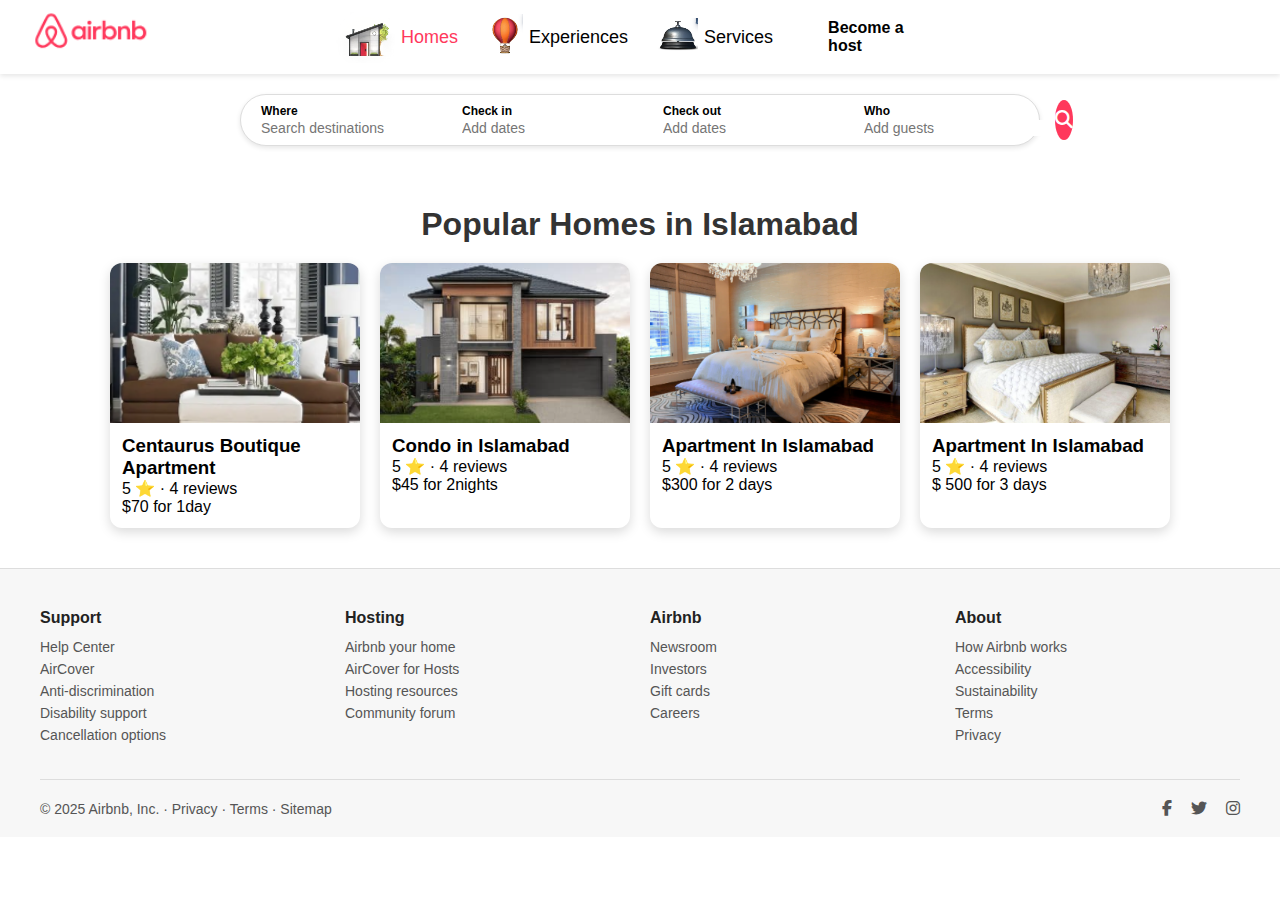
<file: index.html>
<!DOCTYPE html>
<html lang="en">
<head>
    <meta charset="UTF-8">
    <meta name="viewport" content="width, initial-scale=1.0">
    <title>Airbnb</title>
        <link rel="Stylesheet" href="style.css">
        <link rel="stylesheet" href="https://cdnjs.cloudflare.com/ajax/libs/font-awesome/6.4.0/css/all.min.css">

</head>
<body>
    
  <header class="header">
        <a href="#" class="logo">
            <img src="image/Screenshot 2025-08-28 105034.png" alt="airbnb logo">
        </a>
        <nav class="navbar">
            <a href="#home" class="active">
                <img src="image/homes.png">Homes
            </a>
            
            <a href="#experiences">
                 <img src="image/experiences.png">Experiences</a>
            <a href="#services">
                 <img src="image/services.png">Services</a>
                 <p>Become a host</p>
        </nav>
    </header>
    <section>
    <div class="search-bar">
  <div class="search-item">
    <label>Where</label>
    <input type="text" placeholder="Search destinations">
  </div>

  <div class="search-item">
    <label>Check in</label>
    <input type="text" placeholder="Add dates">
  </div>
  <div class="search-item">
    <label>Check out</label>
    <input type="text" placeholder="Add dates">
  </div>
  <div class="search-item">
    <label>Who</label>
    <input type="text" placeholder="Add guests">
  </div>

    <button class="search-btn">
    <i class="fas fa-search"></i>
  </button>
    </section>
    <section class="popular-homes">
  <h2>Popular Homes in Islamabad</h2>
  <div class="homes-grid">
    <!-- Home Card -->
    <div class="home-card">
      <img src="image/Screenshot 2025-08-28 114452.png" alt="Home 1">
      <div class="card-info">
        <h3>Centaurus Boutique Apartment</h3>
        <p>5 ⭐ · 4 reviews</p>
        <p>$70 for 1day</p>
      </div>  
    </div>
    <!-- Add more cards similarly -->
     <div class="home-card">
      <img src="image/home2.png" alt="Home 1">
      <div class="card-info">
        <h3>Condo in Islamabad</h3>
        <p>5 ⭐ · 4 reviews</p>
        <p>$45 for 2nights</p>
      </div>  
    </div>
     <div class="home-card">
      <img src="image/home3.png" alt="Home 1">
      <div class="card-info">
        <h3>Apartment In Islamabad</h3>
        <p>5 ⭐ · 4 reviews</p>
        <p>$300 for 2 days</p>
      </div>  
    </div>
     <div class="home-card">
      <img src="image/home4.png" alt="Home 1">
      <div class="card-info">
        <h3> Apartment In Islamabad</h3>
        <p>5 ⭐ · 4 reviews</p>
        <p>$ 500 for 3 days</p>
      </div>  
    </div>
      
    </div> 
  </div>
</section>
<footer class="footer">
  <div class="footer-container">
    <div class="footer-column">
      <h4>Support</h4>
      <a href="#">Help Center</a>
      <a href="#">AirCover</a>
      <a href="#">Anti-discrimination</a>
      <a href="#">Disability support</a>
      <a href="#">Cancellation options</a>
    </div>

    <div class="footer-column">
      <h4>Hosting</h4>
      <a href="#">Airbnb your home</a>
      <a href="#">AirCover for Hosts</a>
      <a href="#">Hosting resources</a>
      <a href="#">Community forum</a>
    </div>

    <div class="footer-column">
      <h4>Airbnb</h4>
      <a href="#">Newsroom</a>
      <a href="#">Investors</a>
      <a href="#">Gift cards</a>
      <a href="#">Careers</a>
    </div>

    <div class="footer-column">
      <h4>About</h4>
      <a href="#">How Airbnb works</a>
      <a href="#">Accessibility</a>
      <a href="#">Sustainability</a>
      <a href="#">Terms</a>
      <a href="#">Privacy</a>
    </div>
  </div>

  <div class="footer-bottom">
    <p>© 2025 Airbnb, Inc. · Privacy · Terms · Sitemap</p>
    <div class="footer-socials">
      <i class="fab fa-facebook-f"></i>
      <i class="fab fa-twitter"></i>
      <i class="fab fa-instagram"></i>
    </div>
  </div>
</footer>


</body>
</html>
</file>
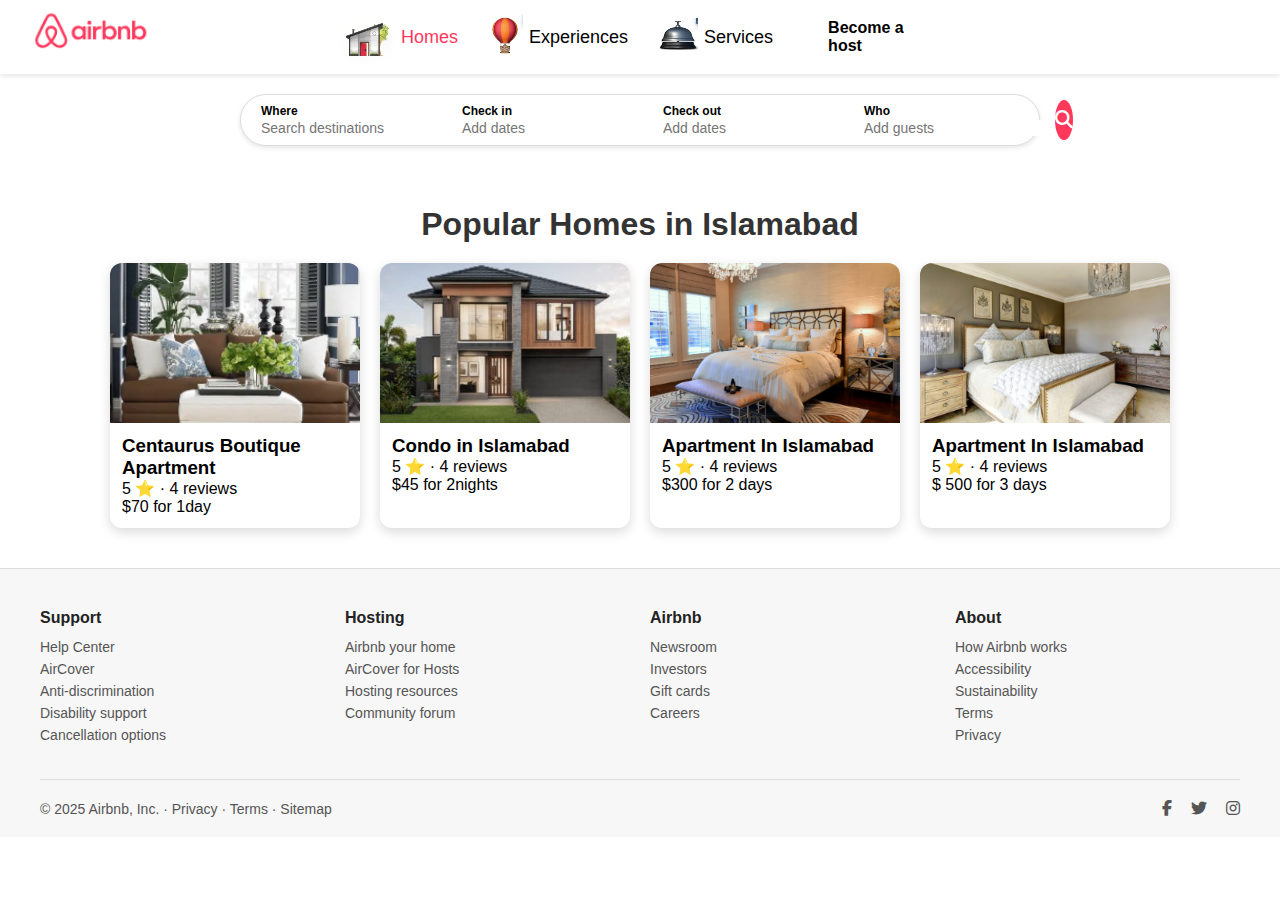
<file: airbnb.html>
<!DOCTYPE html>
<html lang="en">
<head>
    <meta charset="UTF-8">
    <meta name="viewport" content="width, initial-scale=1.0">
    <title>Airbnb</title>
        <link rel="Stylesheet" href="style.css">
        <link rel="stylesheet" href="https://cdnjs.cloudflare.com/ajax/libs/font-awesome/6.4.0/css/all.min.css">

</head>
<body>
    
  <header class="header">
        <a href="#" class="logo">
            <img src="image/Screenshot 2025-08-28 105034.png" alt="airbnb logo">
        </a>
        <nav class="navbar">
            <a href="#home" class="active">
                <img src="image/homes.png">Homes
            </a>
            
            <a href="#experiences">
                 <img src="image/experiences.png">Experiences</a>
            <a href="#services">
                 <img src="image/services.png">Services</a>
                 <p>Become a host</p>
        </nav>
    </header>
    <section>
    <div class="search-bar">
  <div class="search-item">
    <label>Where</label>
    <input type="text" placeholder="Search destinations">
  </div>

  <div class="search-item">
    <label>Check in</label>
    <input type="text" placeholder="Add dates">
  </div>
  <div class="search-item">
    <label>Check out</label>
    <input type="text" placeholder="Add dates">
  </div>
  <div class="search-item">
    <label>Who</label>
    <input type="text" placeholder="Add guests">
  </div>

    <button class="search-btn">
    <i class="fas fa-search"></i>
  </button>
    </section>
    <section class="popular-homes">
  <h2>Popular Homes in Islamabad</h2>
  <div class="homes-grid">
    <!-- Home Card -->
    <div class="home-card">
      <img src="image/Screenshot 2025-08-28 114452.png" alt="Home 1">
      <div class="card-info">
        <h3>Centaurus Boutique Apartment</h3>
        <p>5 ⭐ · 4 reviews</p>
        <p>$70 for 1day</p>
      </div>  
    </div>
    <!-- Add more cards similarly -->
     <div class="home-card">
      <img src="image/home2.png" alt="Home 1">
      <div class="card-info">
        <h3>Condo in Islamabad</h3>
        <p>5 ⭐ · 4 reviews</p>
        <p>$45 for 2nights</p>
      </div>  
    </div>
     <div class="home-card">
      <img src="image/home3.png" alt="Home 1">
      <div class="card-info">
        <h3>Apartment In Islamabad</h3>
        <p>5 ⭐ · 4 reviews</p>
        <p>$300 for 2 days</p>
      </div>  
    </div>
     <div class="home-card">
      <img src="image/home4.png" alt="Home 1">
      <div class="card-info">
        <h3> Apartment In Islamabad</h3>
        <p>5 ⭐ · 4 reviews</p>
        <p>$ 500 for 3 days</p>
      </div>  
    </div>
      
    </div> 
  </div>
</section>
<footer class="footer">
  <div class="footer-container">
    <div class="footer-column">
      <h4>Support</h4>
      <a href="#">Help Center</a>
      <a href="#">AirCover</a>
      <a href="#">Anti-discrimination</a>
      <a href="#">Disability support</a>
      <a href="#">Cancellation options</a>
    </div>

    <div class="footer-column">
      <h4>Hosting</h4>
      <a href="#">Airbnb your home</a>
      <a href="#">AirCover for Hosts</a>
      <a href="#">Hosting resources</a>
      <a href="#">Community forum</a>
    </div>

    <div class="footer-column">
      <h4>Airbnb</h4>
      <a href="#">Newsroom</a>
      <a href="#">Investors</a>
      <a href="#">Gift cards</a>
      <a href="#">Careers</a>
    </div>

    <div class="footer-column">
      <h4>About</h4>
      <a href="#">How Airbnb works</a>
      <a href="#">Accessibility</a>
      <a href="#">Sustainability</a>
      <a href="#">Terms</a>
      <a href="#">Privacy</a>
    </div>
  </div>

  <div class="footer-bottom">
    <p>© 2025 Airbnb, Inc. · Privacy · Terms · Sitemap</p>
    <div class="footer-socials">
      <i class="fab fa-facebook-f"></i>
      <i class="fab fa-twitter"></i>
      <i class="fab fa-instagram"></i>
    </div>
  </div>
</footer>


</body>
</html>
</file>
<file: style.css>
*{
    margin: 0;
    padding: 0;
    box-sizing: border-box;
    font-family: sans-serif;
}

.header {
  display: flex;
  align-items: center;
  padding: 10px 20px;
  background: #fff;
  box-shadow: 0 2px 5px rgba(0,0,0,0.1);
  position: relative;
}

.logo img {
  cursor: pointer;
  height: 50px;
  width: auto;
}


.navbar {
  position: absolute;
  left: 50%;
  transform: translateX(-50%);
  display: flex;
}

.navbar a {
  text-decoration: none;
  font-size: 18px;
  font-weight: 500;
  margin: 0 15px;
  color: black;
  transition: 0.3s;
  display: flex;
  align-items: center;
}

.navbar a:hover,
.navbar a.active {
  color: #FF385C; 
}


.navbar a img {
  margin-right: 6px;  
}
.navbar p{
  font-weight:bold;
  margin: 50px 40px;
  display: flex;
  font-size: 100;
  align-items: center;
  display: inline-flex;
  
}
.navbar p:hover{
  background: lightgray;
  border-radius: 8px;
  height:20%;
}
.search-bar {
  display: flex;
  align-items: center;
  justify-content: space-between;
  background: #fff;
  border: 1px solid #ddd;
  border-radius: 40px;
  padding: 5px 10px;
  box-shadow: 0 2px 5px rgba(0,0,0,0.1);
  max-width: 800px;
  margin: 20px auto; 
  font-family: sans-serif;
}

.search-item {
  display: flex;
  flex-direction: column;
  margin: 0 10px;
}

.search-item label {
  font-size: 12px;
  font-weight: bold;
  margin-bottom: 2px;
}

.search-item input {
  border: none;
  outline: none;
  font-size: 14px;
}

.search-btn {
  background: #FF385C; 
  border: none;
  color: white;
  font-size: 18px;
  border-radius: 50%;
  width: 40px;
  height: 40px;
  cursor: pointer;
}
@media (max-width: 768px) {
  .header {
    flex-direction: column;
    align-items: flex-start;
  }
}
.popular-homes {
  padding: 40px 20px;
  text-align: center;
}

.popular-homes h2 {
  font-size: 2rem;
  margin-bottom: 20px;
  color: #333;
}

.homes-grid {
  display: flex;
  gap: 20px;
  flex-wrap: wrap;
  justify-content: center;
}

.home-card {
  width: 250px;
  border-radius: 12px;
  background: #fff;
  overflow: hidden;
  box-shadow: 0 4px 12px rgba(0,0,0,0.15);
  transition: transform 0.3s, box-shadow 0.3s;
}

.home-card:hover {
  transform: translateY(-6px);
  box-shadow: 0 8px 20px #FF385C; 
}

.home-card img {
  width: 100%;
  height: 160px;
  object-fit: cover;
  display: block;  
}

.card-info {
  padding: 12px;
  text-align: left;
}
.footer {
  background: #f7f7f7;
  padding: 40px 20px 20px;
  border-top: 1px solid #ddd;
  font-family: sans-serif;
}

.footer-container {
  display: grid;
  grid-template-columns: repeat(auto-fit, minmax(200px, 1fr));
  gap: 20px;
  max-width: 1200px;
  margin: auto;
}

.footer-column h4 {
  font-size: 16px;
  margin-bottom: 12px;
  color: #222;
}

.footer-column a {
  display: block;
  color: #555;
  text-decoration: none;
  margin: 6px 0;
  font-size: 14px;
}

.footer-column a:hover {
  color: #FF385C; 
}

.footer-bottom {
  display: flex;
  justify-content: space-between;
  align-items: center;
  max-width: 1200px;
  margin: 30px auto 0;
  padding-top: 20px;
  border-top: 1px solid #ddd;
  font-size: 14px;
  color: #555;
}

.footer-socials i {
  margin-left: 15px;
  cursor: pointer;
  font-size: 16px;
  color: #555;
  transition: color 0.3s;
}

.footer-socials i:hover {
  color: #FF385C;
}
</file>
